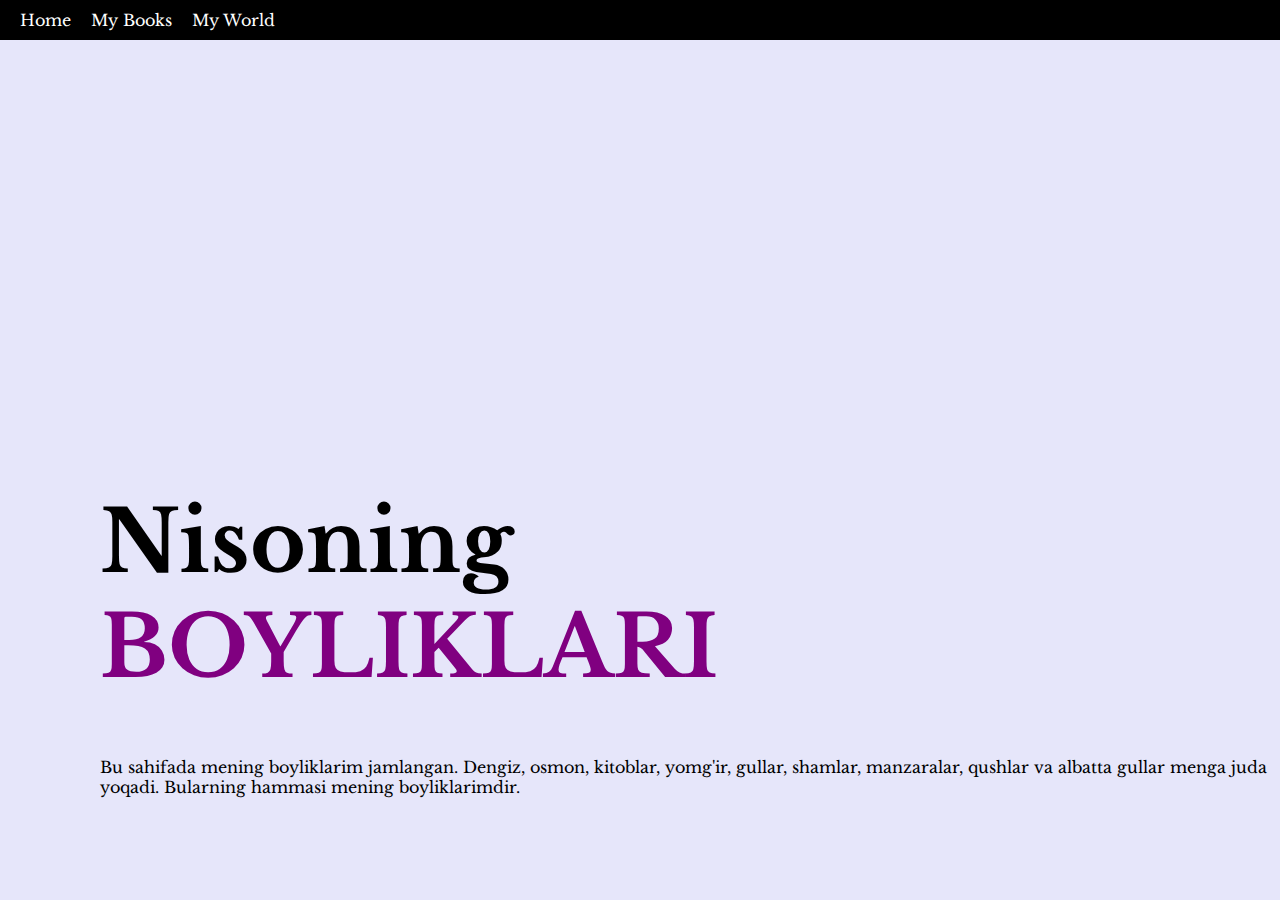
<file: index.html>
<!DOCTYPE html>
<html lang="en">
<head>
    <meta charset="UTF-8">
    <meta name="viewport" content="width=device-width, initial-scale=1.0">
    <title>Document</title>
    <link rel="stylesheet" href="./style.css">
    <link rel="preconnect" href="https://fonts.googleapis.com">
    <link rel="preconnect" href="https://fonts.gstatic.com" crossorigin>
    <link href="https://fonts.googleapis.com/css2?family=Libre+Baskerville&display=swap" rel="stylesheet">
</head>

<body>
    <div class="list">
        <li><a href="./index.html">Home</a></li>
        <li><a href="./about.html">My Books</a></li>
        <li><a href="./world.html">My World</a></li>
     </div>
    <h1>Nisoning <br> <span id="color">BOYLIKLARI</span></h1>
    <p>Bu sahifada mening boyliklarim jamlangan. Dengiz, osmon, kitoblar, yomg'ir, gullar, shamlar, manzaralar, qushlar va albatta gullar menga juda yoqadi. Bularning hammasi mening boyliklarimdir.</p>
    
    
</body>
</html>
</file>
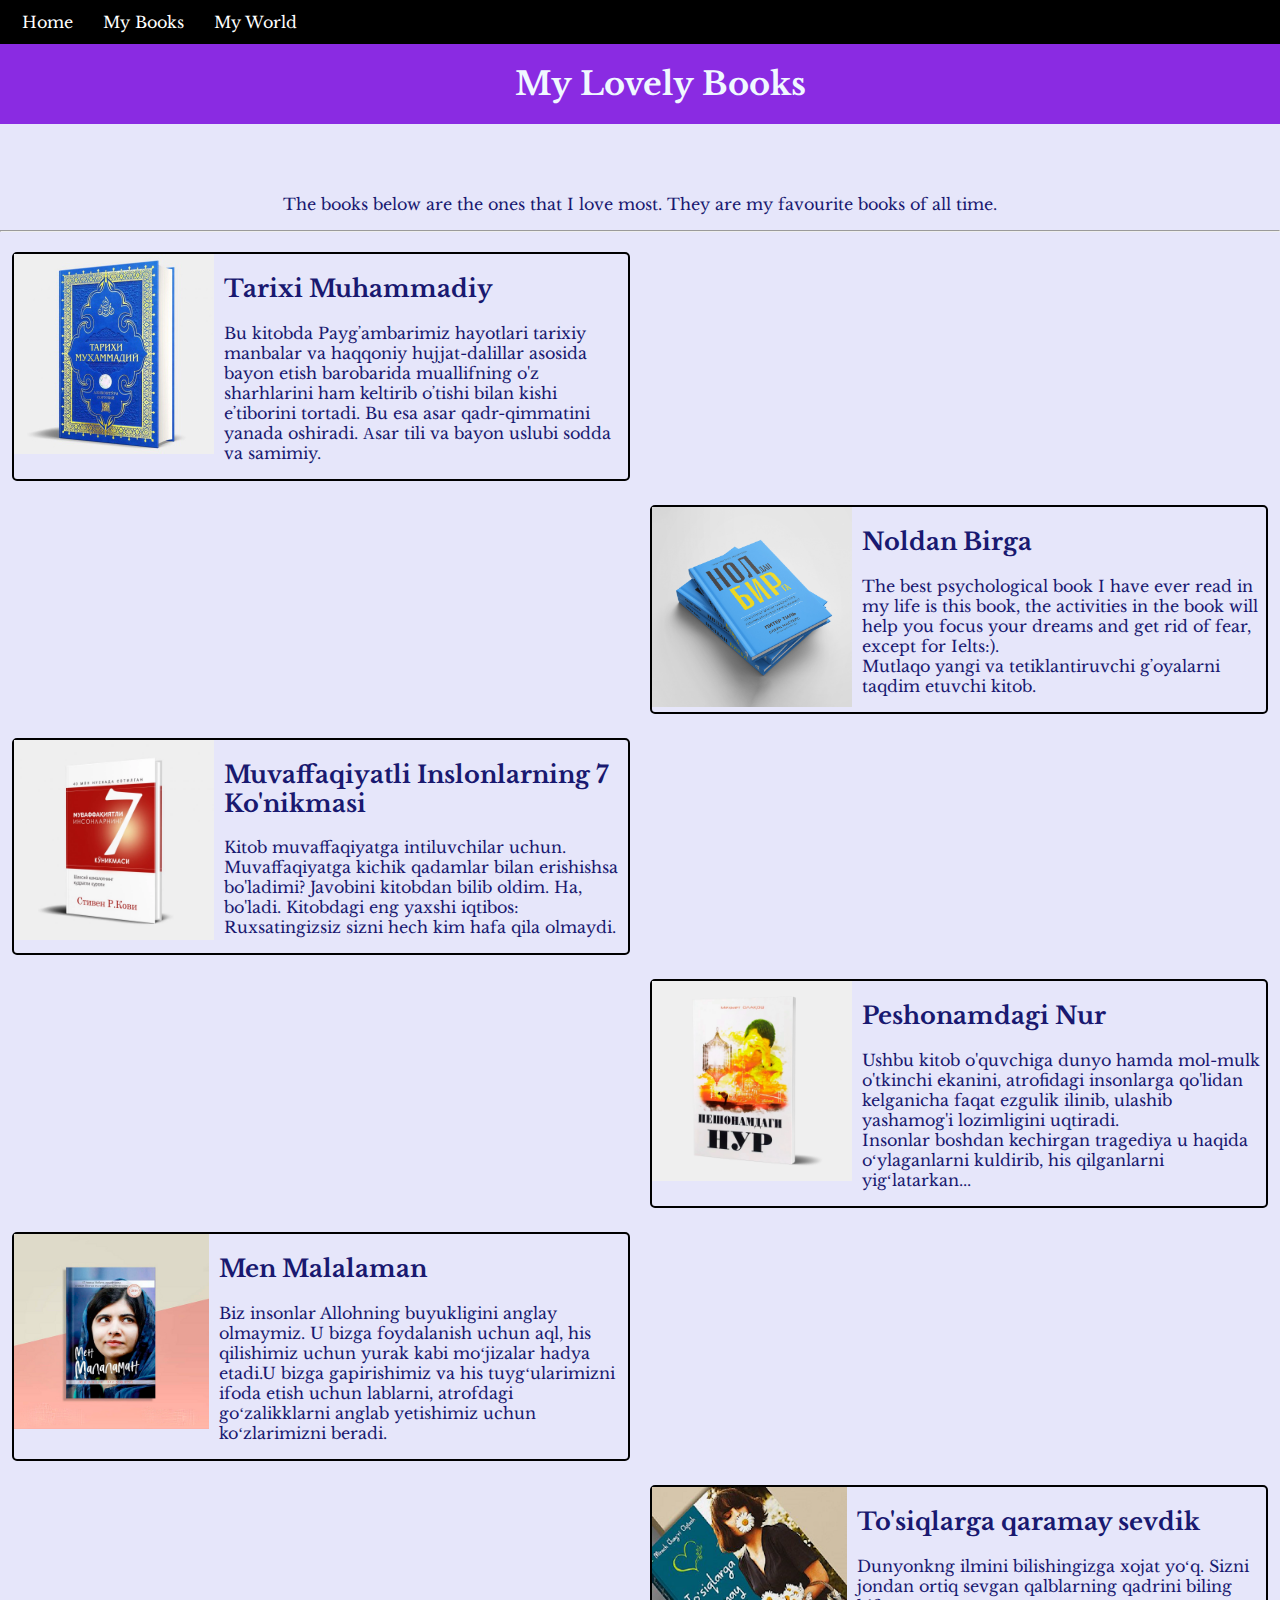
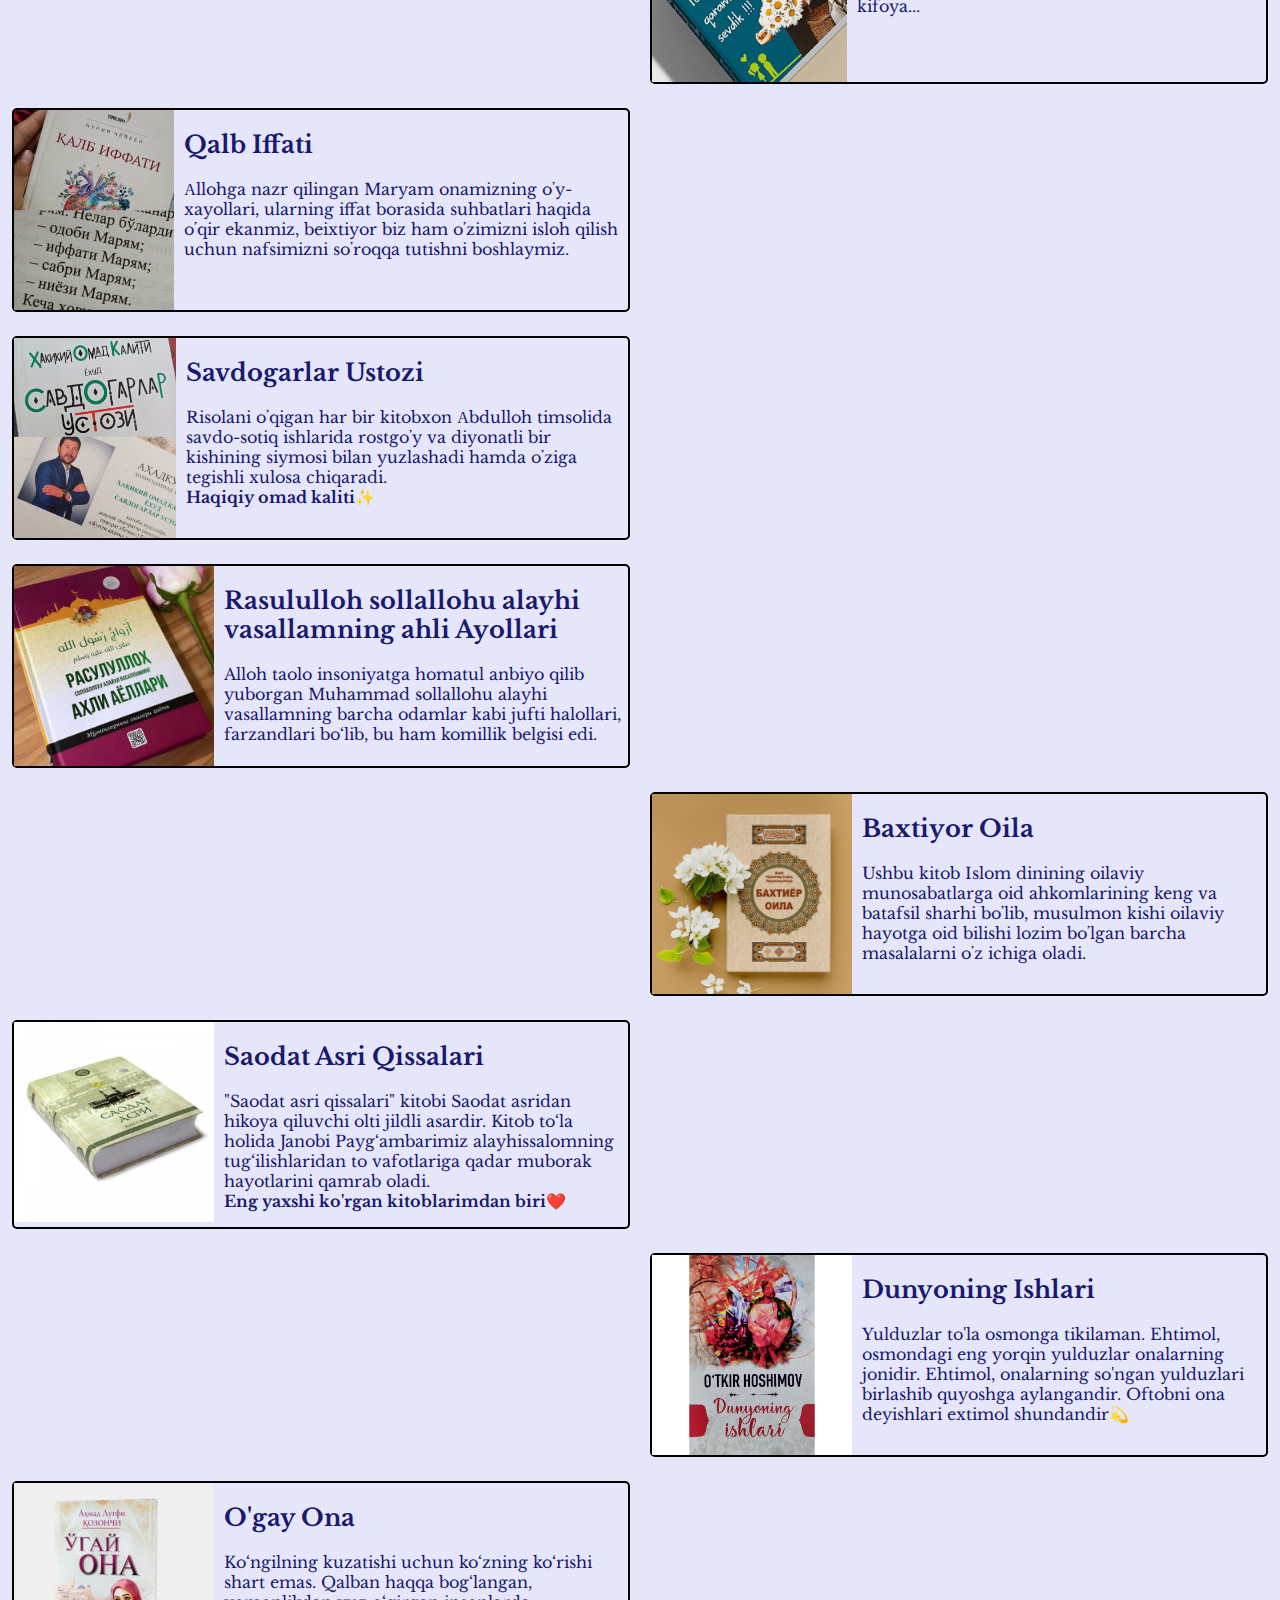
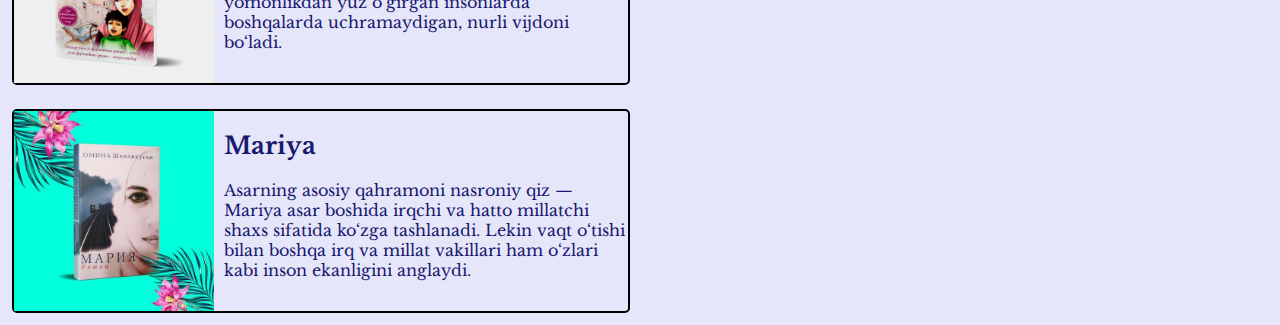
<file: about.html>
<!DOCTYPE html>
<html lang="en">
<head>
    <meta charset="UTF-8">
    <meta name="viewport" content="width=device-width, initial-scale=1.0">
    <title>Document</title>
    <link rel="preconnect" href="https://fonts.googleapis.com">
    <link rel="preconnect" href="https://fonts.gstatic.com" crossorigin>
    <link href="https://fonts.googleapis.com/css2?family=Libre+Baskerville&display=swap" rel="stylesheet">
</head>
<style>
    body{
        font-family: 'Libre Baskerville', serif;
        background-color: lavender;
        color: midnightblue;
        margin: 0;
    }

    div{
        display: inline-block;
        width: 48%;
        border: 2px solid black;
        border-radius: 5px;
        margin: 12px;
    }

    p{
        font-size: 1em;
    }

    h1{
        text-align: center;
        margin-bottom: 70px;
        background-color: blueviolet;
        padding: 20px;
        margin-left: 0;
        width: 100%;
        color: aliceblue;
        margin-top: 0;
    }

    body > p{
        text-align: center;
    }

    .container{
        float: left;
    }

    .nol{
        float: right;
    }

    .muvaf{
        float: left;
    }

    .pesh{
        float: right;
    }

    .malala{
        float: left;
    }

    .tos{
        float: right;
    }

    .qalb{
        float: left;
    }

    .baxt{
        float: right;
    }

    .saod{
        float: left;
    }

    .dun{
        float: right;
    }

    .og{
        float: left;
    }

    img{
        float: left;
        padding-right: 10px;
    }

    .list{
    display: flex;
    list-style: none;
    list-style-type: none;
    padding: 10px;
    gap: 10px;
    border-radius: 0;
    background-color: black;
    width: 100%;
    margin-bottom: 0;
    margin: 0;
}

.list li a {
        color: white;
        text-decoration: none;
        padding: 5px 10px; 
    }

    .list li a:hover {
        background-color: white; /* Change background color on hover */
        color: black; /* Change text color on hover */
    }
</style>
<body>
    <div class="list">
        <li><a href="./index.html">Home</a></li>
        <li><a href="./about.html">My Books</a></li>
        <li><a href="./world.html">My World</a></li>
     </div>
    <h1>My Lovely Books</h1>
    <p>The books below are the ones that I love most. They are my favourite books of all time.</p>
    <hr>
    <div class="container">
        <img src="./pics/tarikhi-mukhammadiy.jpeg" height="200">
        <h2>Tarixi Muhammadiy</h2>
        <p>Bu kitobda Paygʼambarimiz hayotlari tarixiy manbalar va haqqoniy hujjat-dalillar asosida bayon etish barobarida muallifning o'z sharhlarini ham keltirib oʼtishi bilan kishi eʼtiborini tortadi. Bu esa asar qadr-qimmatini yanada oshiradi. Аsar tili va bayon uslubi sodda va samimiy.</p>
    </div>

    <div class="nol">
        <img src="./pics/nol.jpeg" height="200">
        <h2> Noldan Birga</h2>
        <p>The best psychological book I have ever read in my life is this book, the activities in the book will help you focus your dreams and get rid of fear, except for Ielts:).<br> Mutlaqo yangi va tetiklantiruvchi gʼoyalarni taqdim etuvchi kitob.</p>
    </div>

    <div class="muvaf">
        <img src="./pics/muvaf.webp" height="200">
        <h2>Muvaffaqiyatli Inslonlarning 7 Ko'nikmasi</h2>
        <p>Kitob muvaffaqiyatga intiluvchilar uchun. Muvaffaqiyatga kichik qadamlar bilan erishishsa bo'ladimi? Javobini kitobdan bilib oldim. Ha, bo'ladi. Kitobdagi eng yaxshi iqtibos: Ruxsatingizsiz sizni hech kim hafa qila olmaydi.</p>
    </div>

    <div class="pesh">
        <img src="./pics/pesh.webp" height="200">
        <h2>Peshonamdagi Nur</h2>
        <p>Ushbu kitob o'quvchiga dunyo hamda mol-mulk o'tkinchi ekanini, atrofidagi insonlarga qo'lidan kelganicha faqat ezgulik ilinib, ulashib yashamog'i lozimligini uqtiradi.<br> Insonlar boshdan kechirgan tragediya u haqida oʻylaganlarni kuldirib, his qilganlarni yigʻlatarkan...</p>
    </div>

    <div class="malala">
        <img src="./pics/unnamed.png" height="195">
        <h2>Men Malalaman</h2>
        <p>Biz insonlar Allohning buyukligini anglay olmaymiz. U bizga foydalanish uchun aql, his qilishimiz uchun yurak kabi moʻjizalar hadya etadi.U bizga gapirishimiz va his tuygʻularimizni ifoda etish uchun lablarni, atrofdagi goʻzalikklarni anglab yetishimiz uchun koʻzlarimizni beradi.</p>
    </div>

    <div class="tos">
        <img src="./pics/tosiq.webp" height="195">
        <h2>To'siqlarga qaramay sevdik</h2>
        <p>Dunyonkng ilmini bilishingizga xojat yoʻq. Sizni jondan ortiq sevgan qalblarning qadrini biling kifoya...
        </p>
    </div>

    <div class="qalb">
        <img src="./pics/qalb 2.jpeg" height="200">
        <h2>Qalb Iffati</h2>
        <p>Аllohga nazr qilingan Maryam onamizning oʼy-xayollari, ularning iffat borasida suhbatlari haqida oʼqir ekanmiz, beixtiyor biz ham oʼzimizni isloh qilish uchun nafsimizni soʼroqqa tutishni boshlaymiz.</p>
    </div>

    <div class="savd">
        <img src="./pics/savd.jpeg" height="200">
        <h2>Savdogarlar Ustozi</h2>
        <p>Risolani oʼqigan har bir kitobxon Аbdulloh timsolida savdo-sotiq ishlarida rostgoʼy va diyonatli bir kishining siymosi bilan yuzlashadi hamda oʼziga tegishli xulosa chiqaradi.<br> <strong>Haqiqiy omad kaliti✨</strong> </p>
    </div>

   <div class="ahl">
    <img src="./pics/ahl2.webp" height="200">
    <h2>Rasululloh sollallohu alayhi vasallamning ahli Ayollari</h2>
    <p>Alloh taolo insoniyatga homatul anbiyo qilib yuborgan Muhammad sollallohu alayhi vasallamning barcha odamlar kabi jufti halollari, farzandlari bo‘lib, bu ham komillik belgisi edi.</p>
   </div>

   <div class="baxt">
    <img src="./pics/baxt.webp" height="200">
    <h2>Baxtiyor Oila</h2>
    <p>Ushbu kitob Islom dinining oilaviy munosabatlarga oid ahkomlarining keng va batafsil sharhi boʼlib, musulmon kishi oilaviy hayotga oid bilishi lozim boʼlgan barcha masalalarni oʼz ichiga oladi.</p>
   </div>

   <div class="saod">
    <img src="./pics/saod.jpeg" height="200">
    <h2>Saodat Asri Qissalari</h2>
    <p>"Saodat asri qissalari" kitobi Saodat asridan hikoya qiluvchi olti jildli asardir. Kitob to‘la holida Janobi Payg‘ambarimiz alayhissalomning tug‘ilishlaridan to vafotlariga qadar muborak hayotlarini qamrab oladi.<br><strong>Eng yaxshi ko'rgan kitoblarimdan biri❤️</strong> </p>
   </div>

   <div class="dun">
    <img src="./pics/dunyo.jpeg" height="200">
    <h2>Dunyoning Ishlari</h2>
    <p>Yulduzlar to'la osmonga tikilaman. Ehtimol, osmondagi eng yorqin yulduzlar onalarning jonidir. Ehtimol, onalarning so'ngan yulduzlari birlashib quyoshga aylangandir. Oftobni ona deyishlari extimol shundandir💫</p>
   </div>

   <div class="og">
    <img src="./pics/oga.webp" height="200">
    <h2>O'gay Ona</h2>
    <p>Ko‘ngilning kuzatishi uchun ko‘zning ko‘rishi shart emas. Qalban haqqa bog‘langan, yomonlikdan yuz o‘girgan insonlarda boshqalarda uchramaydigan, nurli vijdoni bo‘ladi. </p>
   </div>

   <div class="mar">
    <img src="./pics/mar.jpeg" height="200">
    <h2>Mariya</h2>
    <p>Asarning asosiy qahramoni nasroniy qiz — Mariya asar boshida irqchi va hatto millatchi shaxs sifatida ko‘zga tashlanadi. Lekin vaqt o‘tishi bilan boshqa irq va millat vakillari ham o‘zlari kabi inson ekanligini anglaydi.</p>
   </div>
    
</body>
</html>
</file>
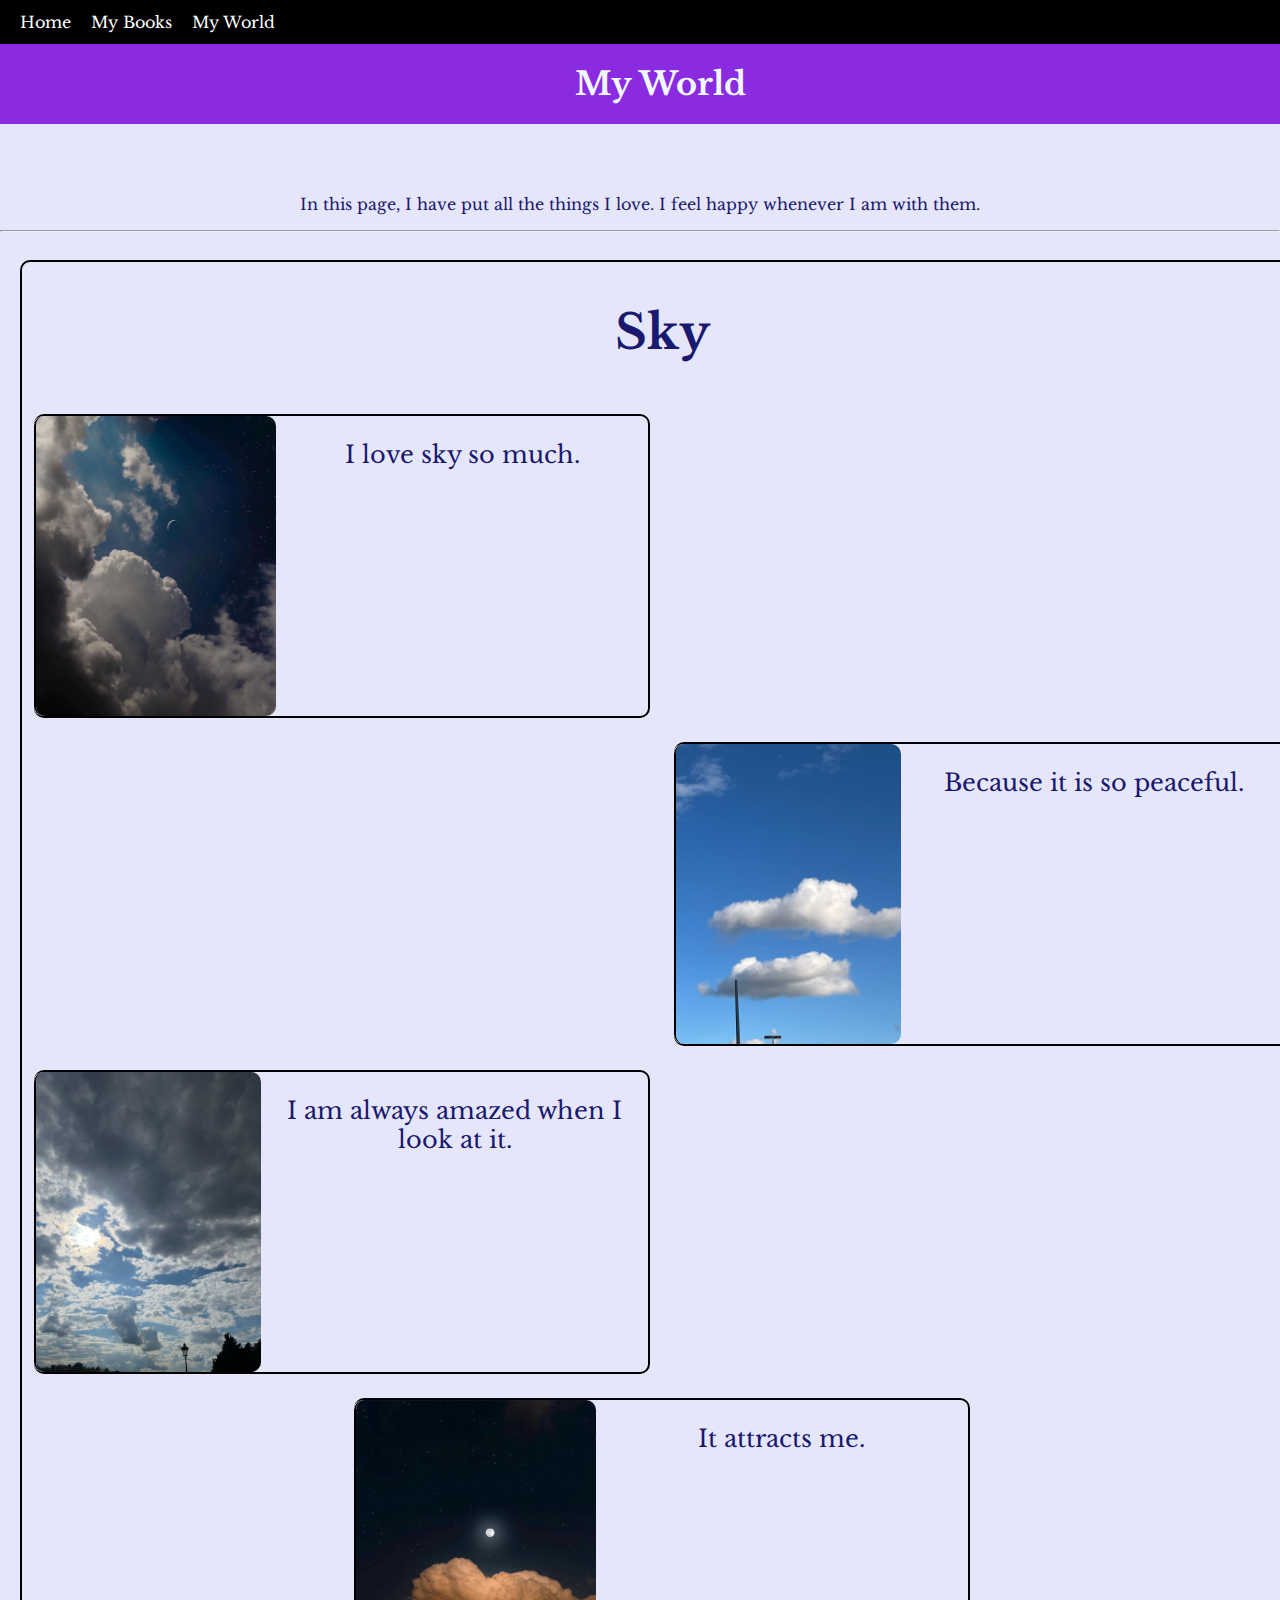
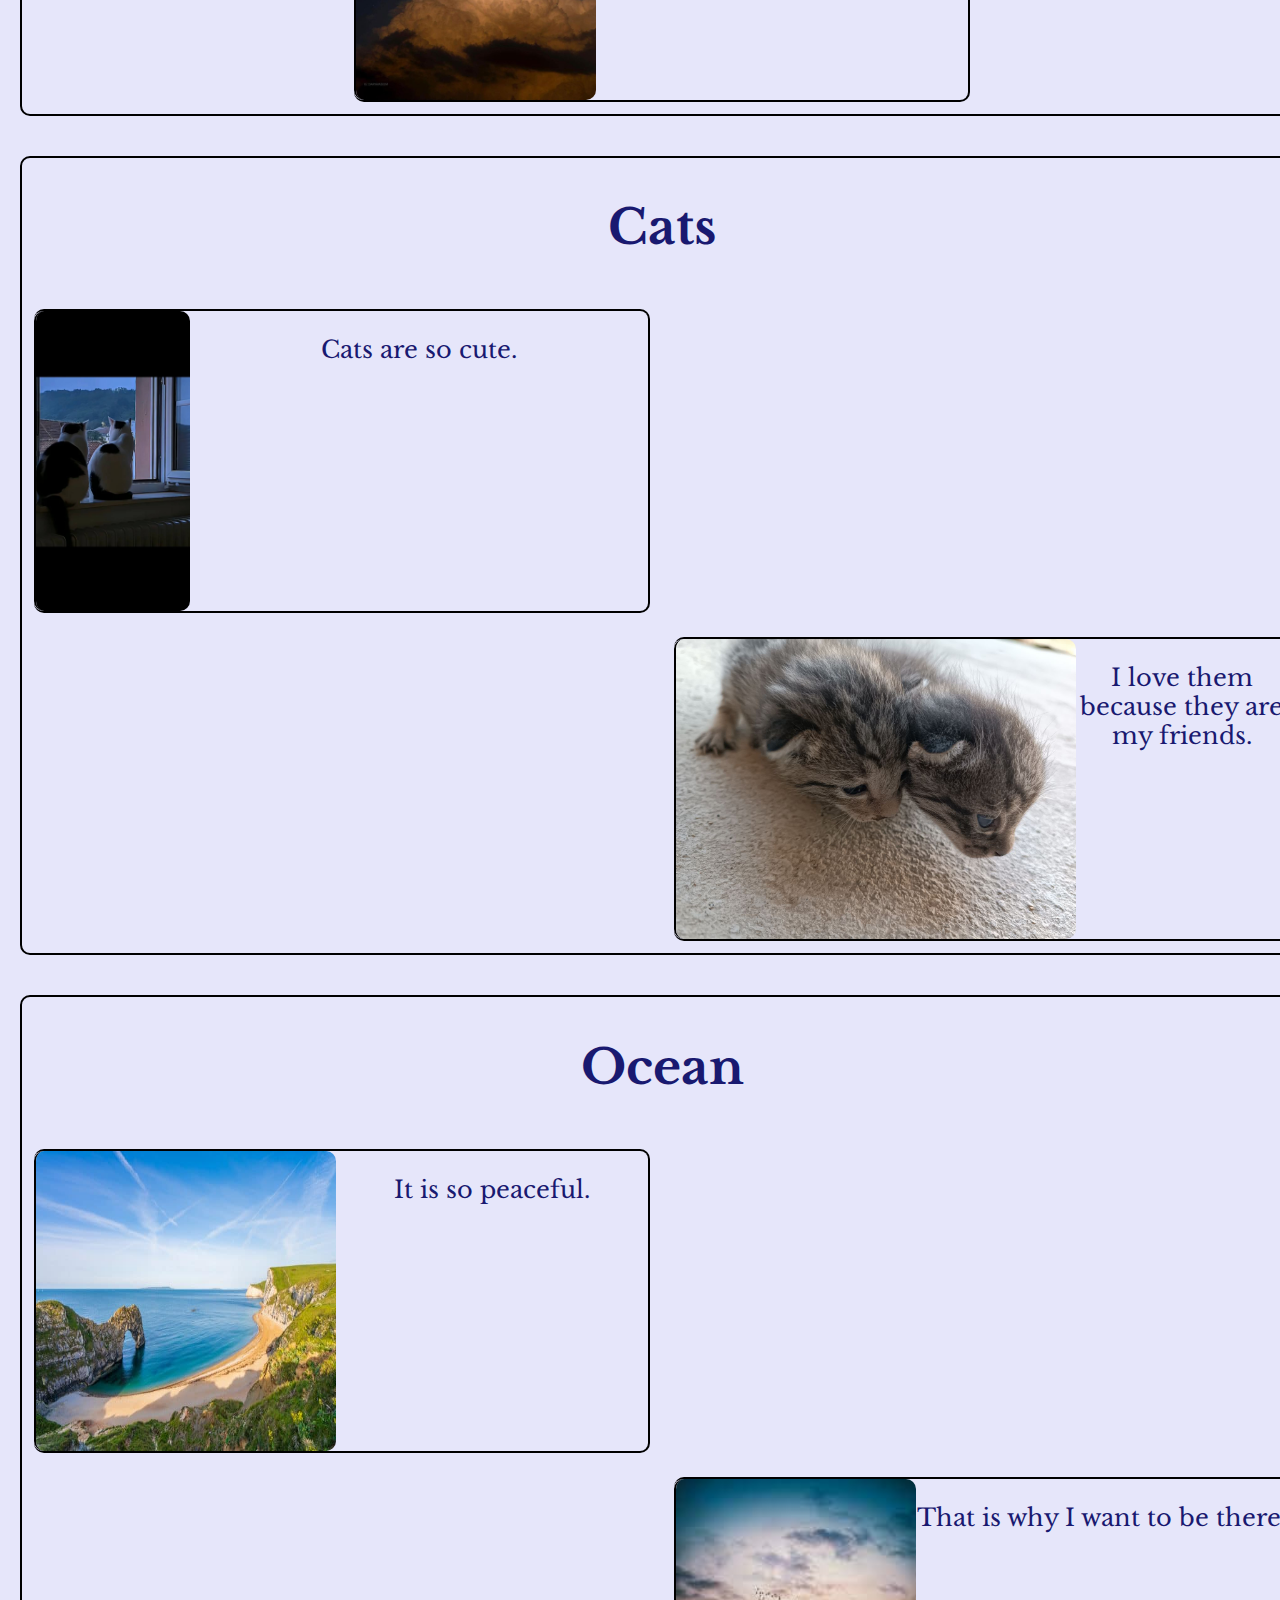
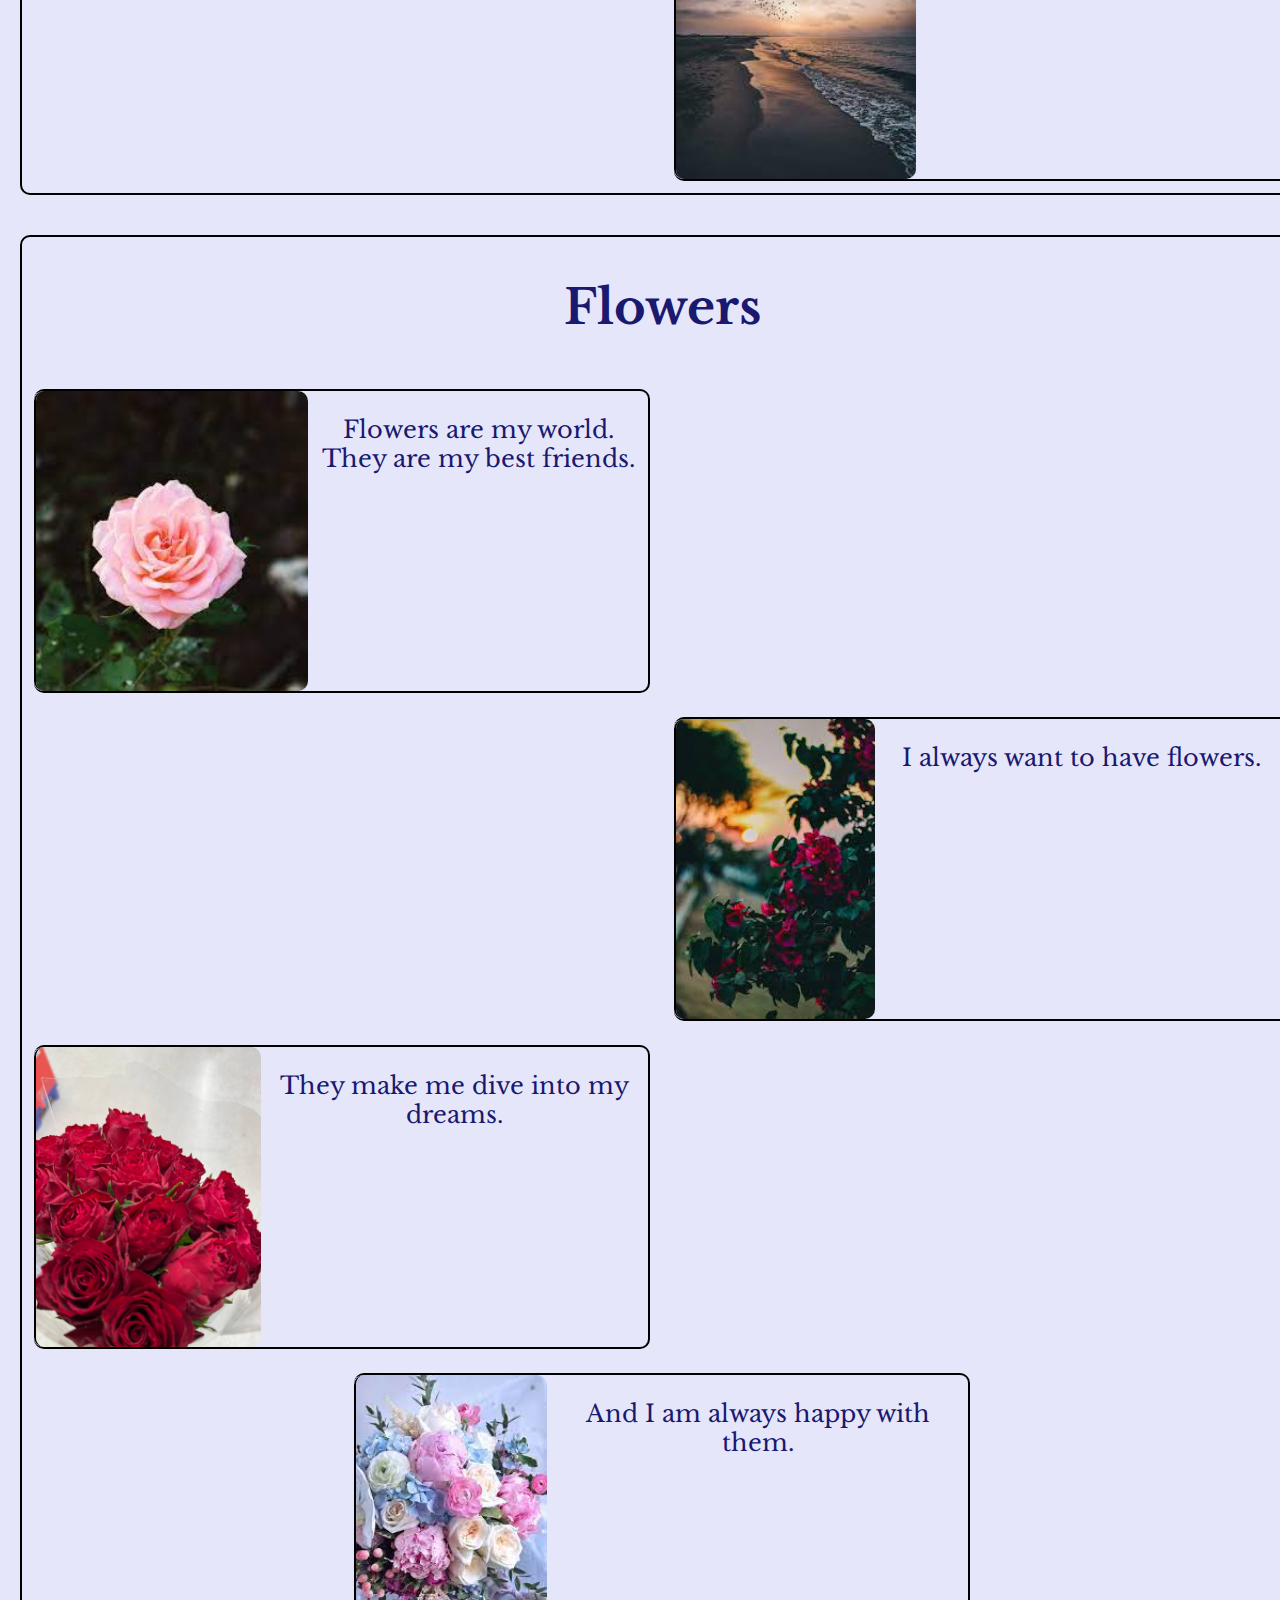
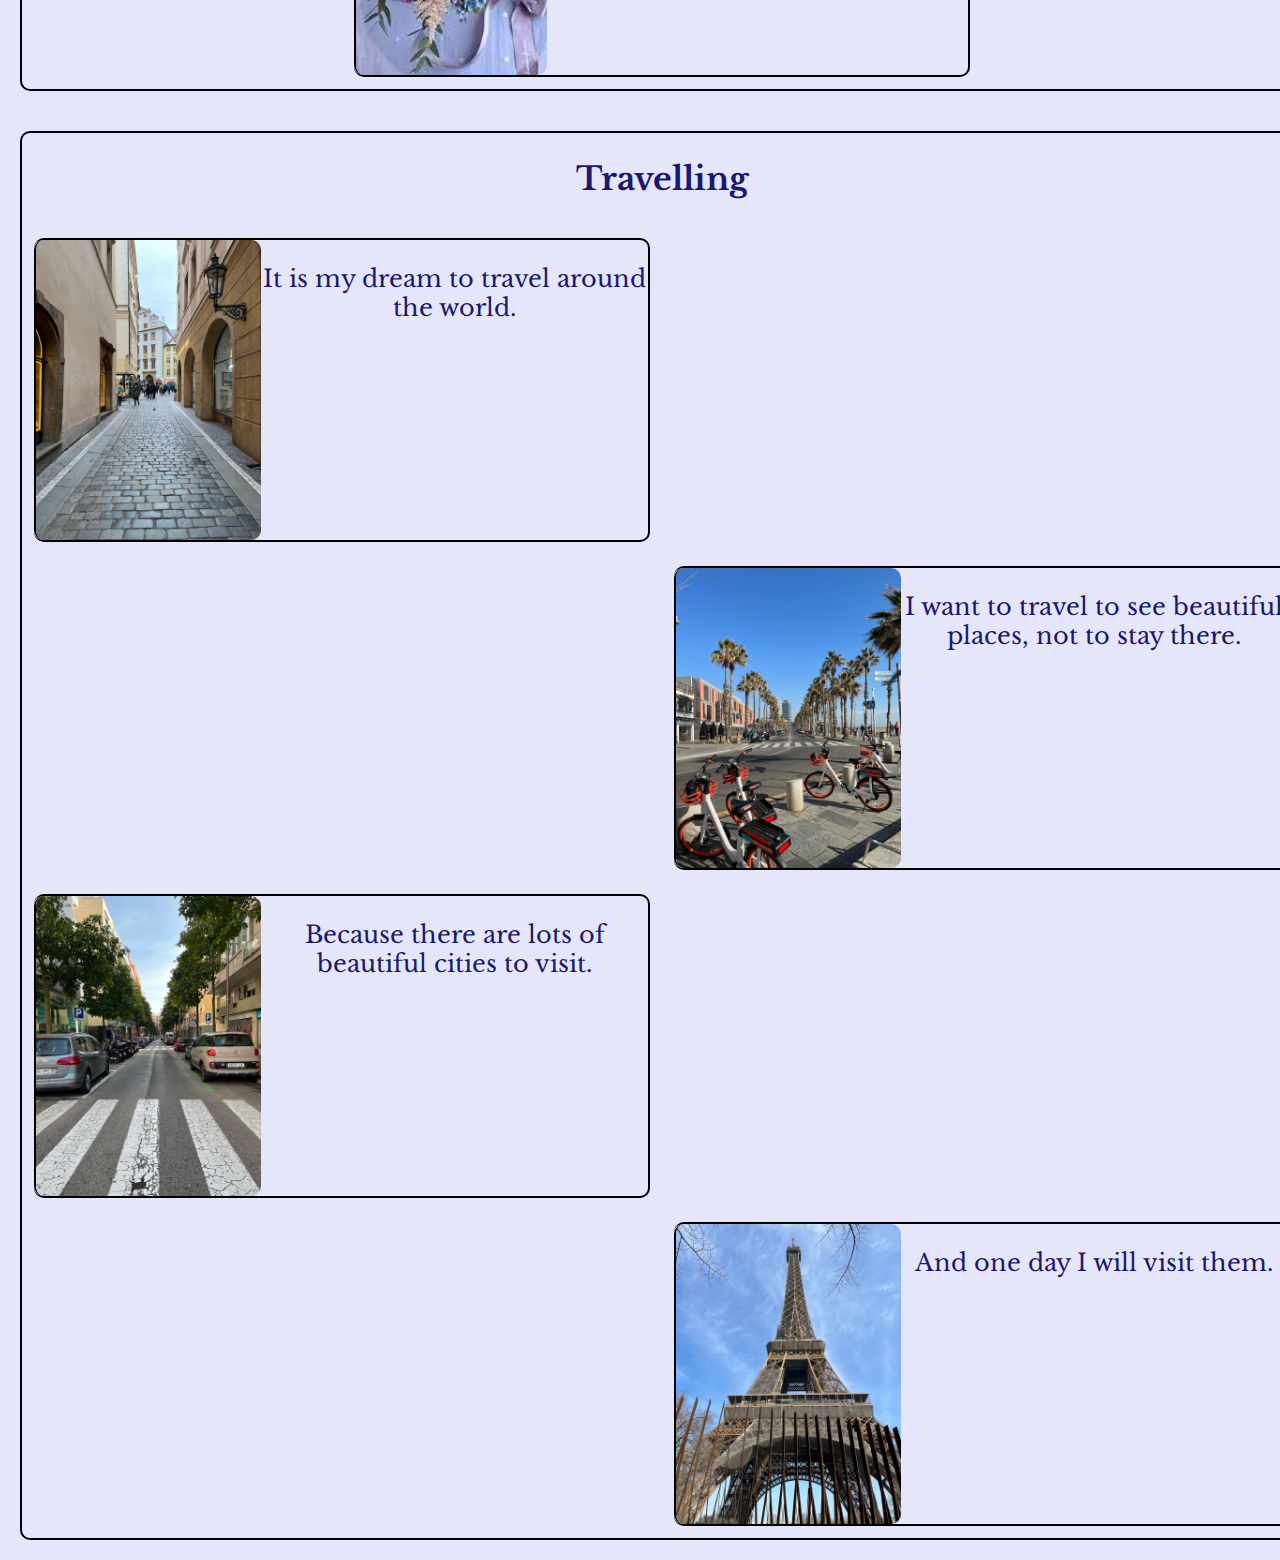
<file: world.html>
<!DOCTYPE html>
<html lang="en">
<head>
    <meta charset="UTF-8">
    <meta name="viewport" content="width=device-width, initial-scale=1.0">
    <title>Document</title>
    <link rel="preconnect" href="https://fonts.googleapis.com">
    <link rel="preconnect" href="https://fonts.gstatic.com" crossorigin>
    <link href="https://fonts.googleapis.com/css2?family=Libre+Baskerville&display=swap" rel="stylesheet">
</head>
<style>
     body{ 
        font-family: 'Libre Baskerville', serif;
        background-color: lavender;
        color: midnightblue;
        margin: 0;
    }

    div{
        display: inline-block;
        border-radius: 10px;
        border-top: 2px solid black;
        border-bottom: 2px solid black;
        border-right: 2px solid black;
        border-radius: 10px;
        width: 48%;
        margin: 12px;
    }

    .container, .cats, .beach, .fl, .cit{
        border: 2px solid black;
        width: 100%;
        margin: 20px;
    }

    .container, .cats, .beach, .fl, .cit > h2{
        text-align: center;
        font-size: 2rem;
    }

    body > p{
        text-align: center;
        font-size: 1rem;
    }

    h1{
        text-align: center;
        margin-bottom: 70px;
        background-color: blueviolet;
        padding: 20px;
        margin-left: 0;
        width: 100%;
        color: aliceblue;
        margin-top: 0px;
    }

    p{
        font-size: 1.5rem;
        text-align: center;
    }

    .list{
        display: flex;
        list-style: none;
        list-style-type: none;
        padding: 10px;
        border-radius: 0;
        background-color: black;
        color: aliceblue;
        width: 100%;
        margin: 0;
    }

    .list li a {
        color: white;
        text-decoration: none; 
        padding: 5px 10px; 
    }

    .list li a:hover {
        background-color: white; /* Change background color on hover */
        color: black; /* Change text color on hover */
    }

    .list li {
    border-radius: none; /* Add border radius to list items */
}

    .pic1{
        float: left;
    }

    .pic2{
        float: right;
    }

    .pic3{
        float: left;
    }

    .pict1{
        float: left;
    }

    .pict2{
        float: right;
    }

    .pi1{
        float: left;
    }

    .pi2{
        float: right;
    }

    .p1{
        float: left;
    }

    .p2{
        float: right;
    }

    .p3{
        float: left;
    }

    .c1{
        float: left;
    }

    .c2{
        float: right;
    }

    .c3{
        float: left;
    }

    .c4{
        float: right;
    }

    img{
        float: left;
        border-radius: 10px;
        border-left: 2px solid black;
    }
</style>
<body>
    <div class="list">
       <li><a href="./index.html">Home</a></li>
       <li><a href="./about.html">My Books</a></li>
       <li><a href="./world.html">My World</a></li>
    </div>
    <h1>My World</h1>
    <p>In this page, I have put all the things I love. I feel happy whenever I am with them.</p>
    <hr>
<div class="container">
    <h2>Sky</h2>
    <div class="pic1">
        <img src="./pics2/oy.jpeg"  height="300">
        <p>I love sky so much.</p>
    </div>

    <div class="pic2">
        <img src="./pics2/osm.jpeg"  height="300">
        <p>Because it is so peaceful.</p>
    </div>

    <div class="pic3">
        <img src="./pics2/osmon.jpeg"  height="300">
        <p>I am always amazed when I look at it.</p>
    </div>

    <div class="pic4">
        <img src="./pics2/oy2.jpeg"  height="300">
        <p>It attracts me.</p>
    </div>
</div>

<div class="cats">
    <h2>Cats</h2>
    <div class="pict1">
     <img src="./pics2/photo_2023-11-11 08.46.19.jpeg" height="300">
     <p>Cats are so cute.</p>
    </div>

    <div class="pict2">
        <img src="./pics2/photo_2023-11-11 08.47.29.jpeg" height="300">
        <p>I love them because they are my friends.</p>
       </div>
 </div>

 <div class="beach">
    <h2>Ocean</h2>
    <div class="pi1">
        <img src="./pics2/beach.jpeg" height="300" width="300">
        <P>It is so peaceful.</P>
    </div>

    <div class="pi2">
        <img src="./pics2/oce.jpeg" height="300">
        <p>That is why I want to be there.</p>
    </div>
 </div>

 <div class="fl">
    <h2>Flowers</h2>
    <div class="p1">
        <img src="./pics2/fl.jpeg" height="300" >
        <p>Flowers are my world. They are my best friends.</p>
    </div>

    <div class="p2">
        <img src="./pics2/flow.jpeg" height="300" >
        <p>I always want to have flowers.</p>
    </div>

    <div class="p3">
        <img src="./pics2/IMAGE 2023-11-11 09:50:58.jpg" height="300">
        <p>They make me dive into my dreams.</p>
    </div>

    <div class="p4">
        <img src="./pics2/flower.jpeg" height="300">
        <p>And I am always happy with them.</p>
    </div>
 </div>

 <div class="cit">
    <h2>Travelling</h2>
    <div class="c1">
        <img src="./pics2/photo_2023-11-11 13.57.41.jpeg" height="300">
        <p>It is my dream to travel around the world.</p>
   </div>

   <div class="c2">
    <img src="./pics2/photo_2023-11-11 13.57.45.jpeg" height="300">
    <p>I want to travel to see beautiful places, not to stay there.</p>
   </div>

   <div class="c3">
    <img src="./pics2/photo_2023-11-11 13.57.48.jpeg" height="300">
    <p>Because there are lots of beautiful cities to visit.</p>
   </div>

   <div class="c4">
    <img src="./pics2/photo_2023-11-11 13.57.51.jpeg" height="300">
    <p>And one day I will visit them.</p>
   </div>
 </div>
</body>
</html>
</file>
<file: style.css>
body{
    font-family: 'Libre Baskerville', serif;
    background-color: lavender;
    margin: 0;
}

h1{
    margin-top: 450px;
    margin-left: 100px;
    font-size:85px;
}

p{
    margin-left: 100px;
}

#color{
    color: purple;
}

.list{
    display: flex;
    list-style: none;
    list-style-type: none;
    padding: 10px;
    background-color: black;
    color: aliceblue;
    width: 100%;
    margin: 0;
}

.list li a {
    color: white;
    text-decoration: none; /* Set the initial background color */
    padding: 5px 10px; 
}

.list li a:hover {
    background-color: white; /* Change background color on hover */
    color: black; /* Change text color on hover */
}

@keyframes slideInFromBottom {
    0% {
        transform: translateY(100%);
        opacity: 0;
    }
    100% {
        transform: translateY(0);
        opacity: 1;
    }
}

h1 {
    animation: slideInFromBottom 2s ease;
}

p {
    animation: slideInFromBottom 2s ease;
}
</file>
